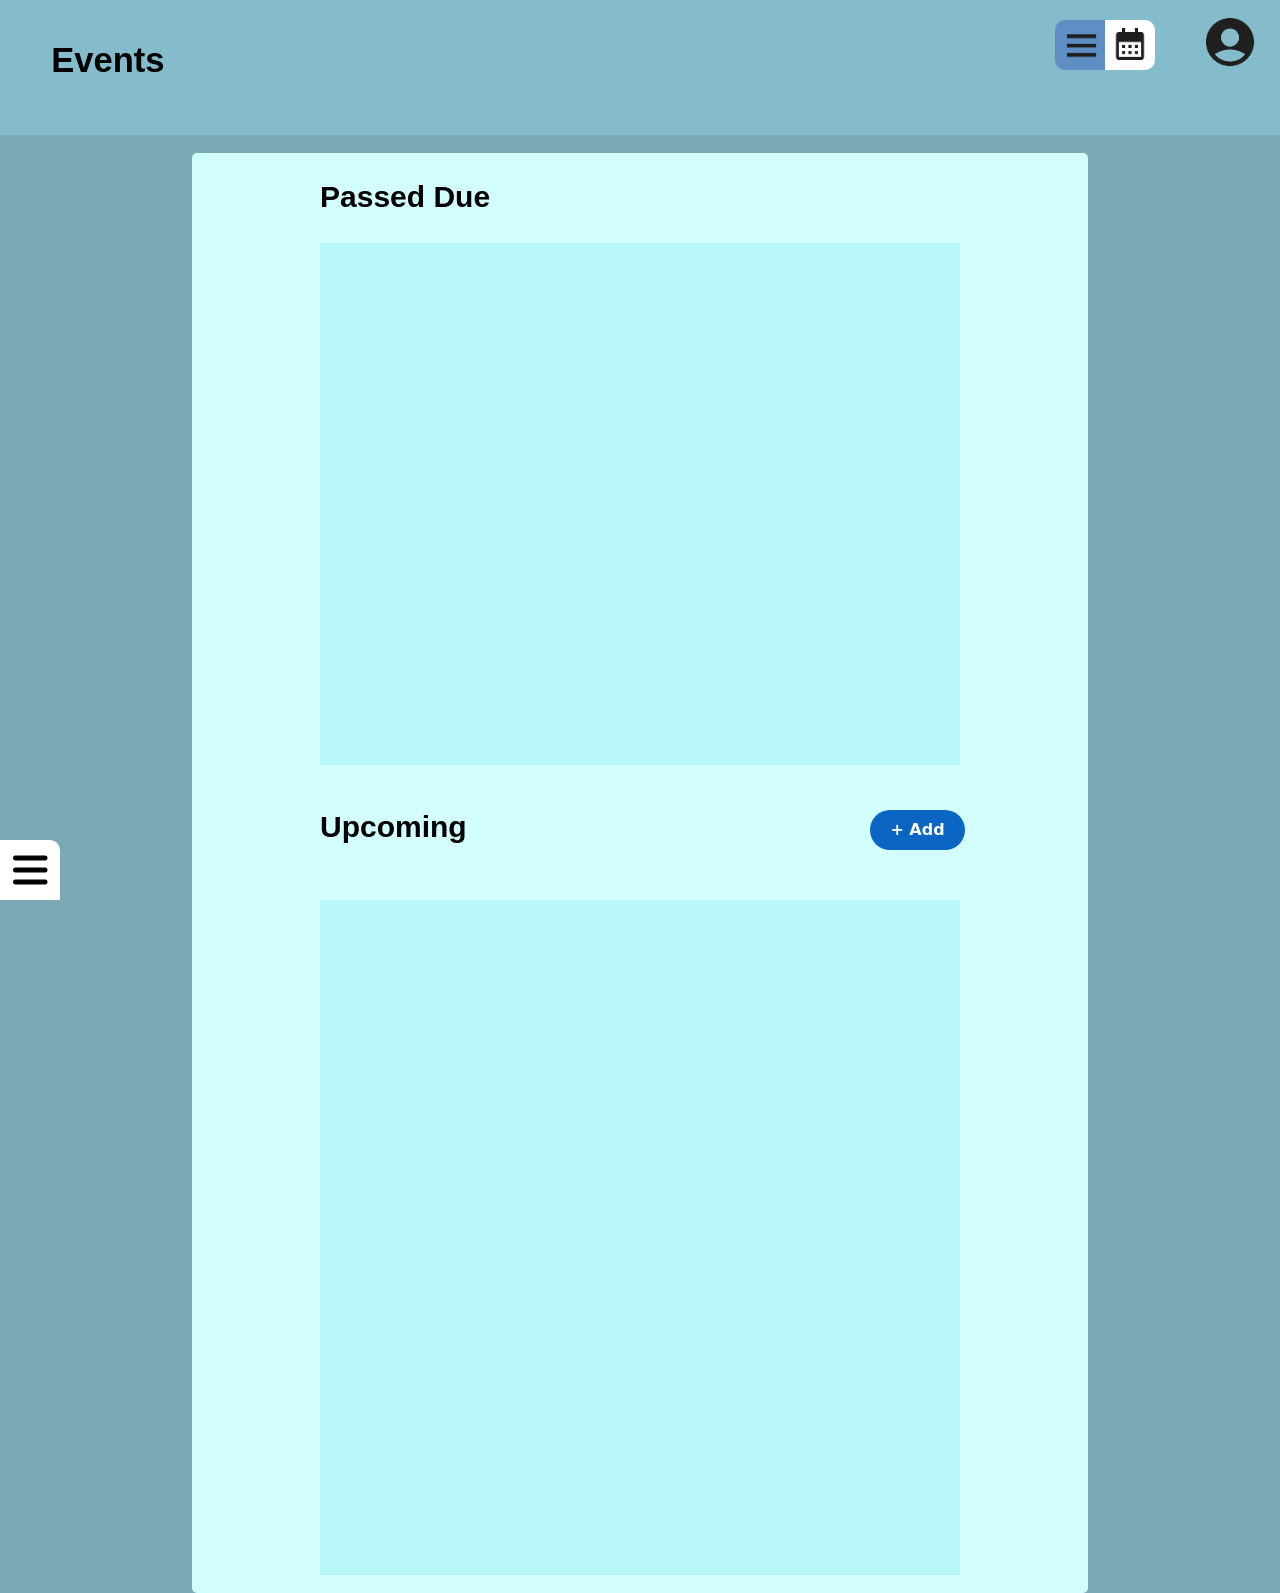
<file: index.html>
<!DOCTYPE html>
<html lang="en">
<head>
  <meta charset="UTF-8">
  <meta name="viewport" content="width=device-width, initial-scale=1.0">
  <link rel="stylesheet" href="Startmenustyle.css">
  <title>Document</title>
</head>
<body>
  <section id="sec1">
    <h1>Events</h1>
  </section>

  <a class="back1"href="index.html">
    <img src="lines.png" class="lines" width="45">
  </a>

  <a class="back2" href="Calender.html">
    <img src="calendaricon.png" class="calendaricon" width="40">
  </a>

  <a href="#">
    <img src="account.png" class="accounticon" width="40">
  </a>
   
  <div class="back">
    <img src="hamburger.png" class="hamburger" width="40" height="40" onclick="toggleMenu()" alt="burger">
    <img src="x.png" class="x" id="x" width="20" height="20" onclick="closeDropdown()" alt="close">
    <div id="dropdown" class="dropdown">
      <h2>Menu</h2>
      <a href="#">Home</a>
      <a href="grades.html">Grades</a>
      <a href="Calender.html">Calender</a>
  
      <div class="studytips">
        <span id="nestedLabel" onclick="toggleNested()" class="label">StudyTips▸</span>
        <div id="study-dropdown" class="study-dropdown">
          <a class="learn" href="https://learningcenter.unc.edu/tips-and-tools/studying-101-study-smarter-not-harder/">learn</a>
        </div>
      </div>
  
    </div>
  </div>

  

  <section id="backgroundlayer0"></section>
  <section id="background"></section>
  <section id="DeadlineBackground"></section>

  <button class="button-18" onclick="window.location.href='Calender.html'">
    + Add
  </button>


  <h1 id="Passed_Due">Passed Due</h1>
  <h1 id="Upcoming">Upcoming</h1>

  <div id="logPopup" class="hidden">
    <div class="popup-box">
      <h3>Log Test</h1>
      <img src="x.png" class="x1" id="x1" width="20" height="20" onclick="closeLog()">
      <div class="subbackground">
        <h4 id="popupSubject" class="popupSubject">Subject</h4>
      </div>

      <p class="s">Subject</p>
      <p class="m">Max Score</p>
      <p class="s1">Score Type</p>
      <p class="y">Your Score</p>

      <button id="saveGrade" class="saveGrade">Save</button>

      <button id="postponeGrade" class="postponeGrade" onclick="closeLog()">Postpone</button>

      <div id="ecaMode">
        <div class="score-section">
          <div class="pill-row">
            <input class="pill1" type="number" value="0">
            <input class="pill2" type="number" value="0">
            <input class="pill3" type="number" value="0">
          </div>
          <p class="pill-labelA">A</p>
          <p class="pill-labelC">C</p>
          <p class="pill-labelE">E</p>

          <div class="pill-row1">
            <input class="pill1" type="number" value="0">
            <input class="pill2" type="number" value="0">
            <input class="pill3" type="number" value="0">
          </div>
          <p class="pill-labelA1">A</p>
          <p class="pill-labelC1">C</p>
          <p class="pill-labelE1">E</p>
        </div>
      </div>

      <div id="pointsMode" class="hidden">
        <div class="pill-row2">
          <input class="pill4" type="number" value="0">
        </div>
        <div class="pill-row3">
          <input class="pill5" type="number" value="0">
        </div>
      </div>

        <div class="score-type">
          <button type="button" class="seg-btn active" data-mode="eca">E C A</button>
          <button type="button" class="seg-btn" data-mode="123">1 2 3</button>
        </div>


      

    </div>
  </div>


  <script>
    const storedEvents = JSON.parse(localStorage.getItem('calendarEvents')) || [];

const upcomingContainer = document.getElementById('background');
const passedContainer = document.getElementById('DeadlineBackground');

const maxUpcoming = 7;
const maxPassed = 6;

const today = new Date();
today.setHours(0, 0, 0, 0);

storedEvents.sort((a, b) => new Date(a.date) - new Date(b.date));

let upcomingIndex = 0;
let passedIndex = 0;

const logPopup = document.getElementById("logPopup");
logPopup.classList.add('hidden');

const popupSubject = document.getElementById("popupSubject");

let currentEventId = null;

let changed = false;
storedEvents.forEach(e => {
  if (!e.id) {
    e.id = (crypto?.randomUUID ? crypto.randomUUID() : String(Date.now() + Math.random()));
    changed = true;
  }
});
if (changed) {
  localStorage.setItem('calendarEvents', JSON.stringify(storedEvents));
}

let scoreMode = 'eca';

function setScoreMode(mode) {
  scoreMode = mode;

  const eca = document.getElementById('ecaMode');
  const points = document.getElementById('pointsMode');

  if (mode === 'eca') {
    eca.classList.remove('hidden');
    points.classList.add('hidden');
  } else {
    eca.classList.add('hidden');
    points.classList.remove('hidden');
  }

  document.querySelectorAll('#logPopup .seg-btn').forEach(b => {
    b.classList.toggle('active', b.dataset.mode === mode);
  });
}

function openLog() {
  logPopup.classList.remove('hidden');
  logPopup.classList.add('show');
  document.body.style.overflow = 'hidden';
  setScoreMode('eca');
}

function closeLog() {
  logPopup.classList.add('hidden');
  logPopup.classList.remove('show');
  document.body.style.overflow = '';
}

document.querySelectorAll('#logPopup .seg-btn').forEach(btn => {
  btn.addEventListener('click', () => setScoreMode(btn.dataset.mode));
});

// --- RENDER EVENTS ---
storedEvents.forEach(event => {
  const eventDate = new Date(event.date);
  eventDate.setHours(0, 0, 0, 0);

  const eventDiv = document.createElement('section');
  eventDiv.classList.add('event-template');

  eventDiv.innerHTML = `
    <h1 class="Subject">${event.subject}</h1>
    <h1 class="TaskType">${event.testType}</h1>
    <h1 class="Date">${event.date}</h1>
  `;

  const taskTypeElement = eventDiv.querySelector('.TaskType');
  const type = event.testType.toLowerCase();

  if (type === 'exam' || type === 'test') {
    taskTypeElement.style.backgroundColor = 'rgba(219, 110, 255, 1)';
  } else if (type === 'submission') {
    taskTypeElement.style.backgroundColor = 'rgb(255, 230, 0)';
  } else if (type === 'homework') {
    taskTypeElement.style.backgroundColor = 'rgba(127, 219, 124, 1)';
  } else {
    taskTypeElement.style.backgroundColor = 'lightgray';
  }

  if (eventDate < today && passedIndex < maxPassed) {
    passedIndex++;
    eventDiv.style.gridRow = passedIndex;

    const logButton = document.createElement('button');
    logButton.classList.add('button-log');
    logButton.textContent = 'Log Test';

    logButton.addEventListener('click', () => {
      currentEventId = event.id;

      popupSubject.textContent = event.subject;
      openLog();
    });

    eventDiv.appendChild(logButton);
    passedContainer.appendChild(eventDiv);
  } else if (eventDate >= today && upcomingIndex < maxUpcoming) {
    upcomingIndex++;
    eventDiv.style.gridRow = upcomingIndex;
    upcomingContainer.appendChild(eventDiv);
  }
});

function calculatePercentage(E_max, C_max, A_max, e, c, a) {
  const p_max = 50 * E_max + 75 * C_max + 100 * A_max;
  const p = 50 * e + 75 * c + 100 * a;
  if (p_max === 0) return 0;
  return (p / p_max) * 100;
}

function percentToGrade(p) {
  if (p >= 90) return "A";
  if (p >= 80) return "B";
  if (p >= 70) return "C";
  if (p >= 60) return "D";
  if (p >= 50) return "E";
  return "F";
}

function gradeToMerit(grade) {
  const map = { A: 20, B: 17.5, C: 15, D: 12.5, E: 10, F: 0 };
  return map[grade] ?? 0;
}

function normalizeSubject(subject) {
  const s = subject.trim().toLowerCase();

  if (["math", "matte", "maths", "mathematics"].includes(s)) return "MA";
  if (["english", "eng", "en", "engelska"].includes(s)) return "EN";
  if (["svenska", "sv", "swedish"].includes(s)) return "SV";
  if (["history", "historia", "hi"].includes(s)) return "HI";

  return subject.toUpperCase();
}

const saveBtn = document.getElementById('saveGrade');
if (saveBtn) {
  saveBtn.addEventListener('click', () => {

    let percent = 0;

    if (scoreMode === 'eca') {
      const maxInputs = document.querySelectorAll('#ecaMode .pill-row input');
      const A_max = Number(maxInputs[0]?.value || 0);
      const C_max = Number(maxInputs[1]?.value || 0);
      const E_max = Number(maxInputs[2]?.value || 0);

      const yourInputs = document.querySelectorAll('#ecaMode .pill-row1 input');
      const a = Number(yourInputs[0]?.value || 0);
      const c = Number(yourInputs[1]?.value || 0);
      const e = Number(yourInputs[2]?.value || 0);

      percent = calculatePercentage(E_max, C_max, A_max, e, c, a);

    } else {
      const max = Number(document.querySelector('#pointsMode .pill4')?.value || 0);
      const your = Number(document.querySelector('#pointsMode .pill5')?.value || 0);
      percent = (max === 0) ? 0 : (your / max) * 100;
    }

    const gradeLetter = percentToGrade(percent);
    const merit = gradeToMerit(gradeLetter);

    const gradeObj = {
      eventId: currentEventId,

      subject: normalizeSubject(popupSubject.textContent),
      mode: scoreMode,
      percent: Number(percent.toFixed(2)),
      grade: gradeLetter,
      merit: merit,
      date: new Date().toISOString()
    };

    const grades = JSON.parse(localStorage.getItem('grades')) || [];
    grades.push(gradeObj);
    localStorage.setItem('grades', JSON.stringify(grades));

    window.location.href = 'grades.html';
  });
}

const dropdown = document.getElementById("dropdown");
const xBtn = document.getElementById("x");
const nested = document.getElementById("study-dropdown");
const nestedLabel = document.getElementById("nestedLabel");

dropdown.style.display = "none";
xBtn.style.display = "none";
nested.style.display = "none";

function toggleMenu() {
  const isVisible = dropdown.style.display === "block";
  dropdown.style.display = isVisible ? "none" : "block";
  xBtn.style.display = isVisible ? "none" : "block";

  if (isVisible) nested.style.display = "none";
  if (isVisible) nestedLabel.innerHTML = "StudyTips▸";
}

function toggleNested() {
  const isVisible = nested.style.display === "block";
  nested.style.display = isVisible ? "none" : "block";
  nestedLabel.innerHTML = isVisible ? "StudyTips▸" : "StudyTips▾";
}

function closeDropdown() {
  dropdown.style.display = "none";
  xBtn.style.display = "none";
  nested.style.display = "none";
  nestedLabel.innerHTML = "StudyTips▸";
}

  </script>
  
</body>
</html>
</file>
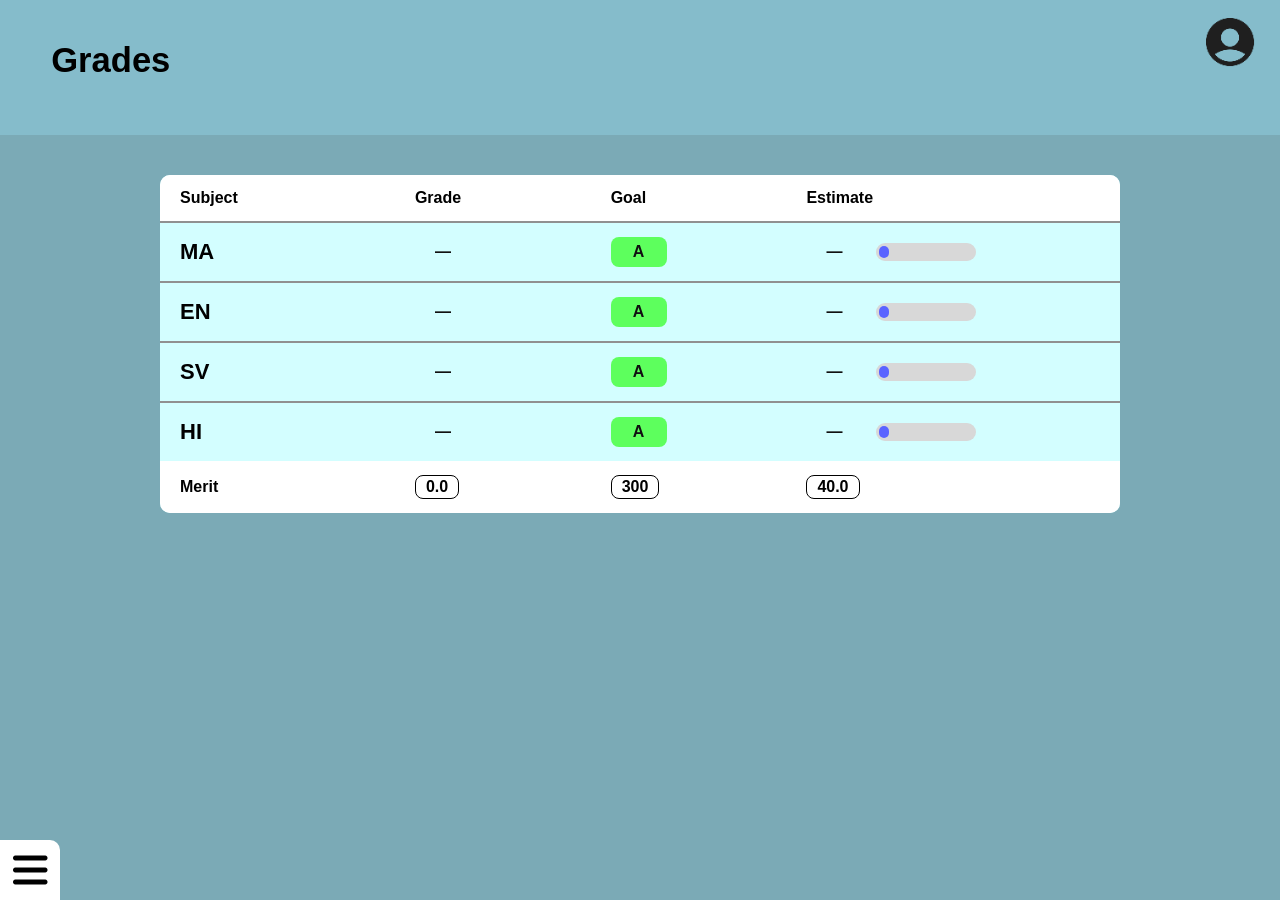
<file: grades.html>
<!DOCTYPE html>
<html lang="en">
<head>
  <meta charset="UTF-8">
  <meta name="viewport" content="width=device-width, initial-scale=1.0">
  <link rel="stylesheet" href="Startmenustyle.css">
  <title>grades</title>
</head>
<body>

  <section id="sec1">
    <h1>Grades</h1>
  </section>

  <a href="#">
    <img src="account.png" class="accounticon" width="40">
  </a>
  
  <div class="back">
    <img src="hamburger.png" class="hamburger" width="40" height="40" onclick="toggleMenu()" alt="burger">
    <img src="x.png" class="x" id="x" width="20" height="20" onclick="closeDropdown()" alt="close">
    <div id="dropdown" class="dropdown">
      <h2>Menu</h2>
      <a href="index.html">Home</a>
      <a href="#">Grades</a>
      <a href="Calender.html">Calender</a>
  
      <div class="studytips">
        <span id="nestedLabel" onclick="toggleNested()" class="label">StudyTips▸</span>
        <div id="study-dropdown" class="study-dropdown">
          <a class="learn" href="https://learningcenter.unc.edu/tips-and-tools/studying-101-study-smarter-not-harder/">learn</a>
        </div>
      </div>
  
    </div>
  </div>

  <div class="grades-page">
    <div class="grades-card">
      <div class="grades-header">
        <div>Subject</div>
        <div>Grade</div>
        <div>Goal</div>
        <div>Estimate</div>
        <div></div>
      </div>
  
      <div id="gradesRows" class="grades-rows"></div>
  
      <div class="grades-footer">
        <div>Merit</div>
        <div><span id="meritNow" class="merit-pill">0</span></div>
        <div><span id="meritGoal" class="merit-pill">0</span></div>
        <div><span id="meritEst" class="merit-pill">0</span></div>
        <div></div>
      </div>
    </div>
  </div>


  <div id="gradesList"></div>

    
  </div>
  
  
    
<script>  


  const dropdown = document.getElementById("dropdown");
  const xBtn = document.getElementById("x");
  const nested = document.getElementById("study-dropdown");
  const nestedLabel = document.getElementById("nestedLabel");
  
  dropdown.style.display = "none";
  xBtn.style.display = "none";
  nested.style.display = "none";
  
  function toggleMenu() {
    const isVisible = dropdown.style.display === "block";
    dropdown.style.display = isVisible ? "none" : "block";
    xBtn.style.display = isVisible ? "none" : "block";
  
    if (isVisible) nested.style.display = "none";
    if (isVisible) nestedLabel.innerHTML = "StudyTips▸";
  }
  
  function toggleNested() {
    const isVisible = nested.style.display === "block";
    nested.style.display = isVisible ? "none" : "block";
    nestedLabel.innerHTML = isVisible ? "StudyTips▸" : "StudyTips▾";
  }
  
  function closeDropdown() {
    dropdown.style.display = "none";
    xBtn.style.display = "none";
    nested.style.display = "none";
    nestedLabel.innerHTML = "StudyTips▸";
  }
  
</script>

<script>
  const grades = JSON.parse(localStorage.getItem('grades')) || [];
  const rowsEl = document.getElementById('gradesRows');
  const events = JSON.parse(localStorage.getItem('calendarEvents')) || [];

  const existingIds = new Set(events.map(e => e.id));
  const cleanedGrades = grades.filter(g => g.eventId && existingIds.has(g.eventId));
  localStorage.setItem('grades', JSON.stringify(cleanedGrades));

  const gradesData = cleanedGrades;

  const subjects = ["MA", "EN", "SV", "HI"];

  function latestFor(subject) {
    const filtered = gradesData.filter(g => g.subject === subject);
    if (!filtered.length) return null;
    filtered.sort((a,b) => new Date(b.date) - new Date(a.date));
    return filtered[0];
  }

  function percentToGrade(p) {
    if (p >= 90) return "A";
    if (p >= 80) return "B";
    if (p >= 70) return "C";
    if (p >= 60) return "D";
    if (p >= 50) return "E";
    return "F";
  }

  function renderGraphForSubject(subject, container) {
    const barsEl = container.querySelector('.bars');
    const avgLineEl = container.querySelector('.avg-line');
    const avgPercentEl = container.querySelector('#avgPercent');
    const avgGradeEl = container.querySelector('#avgGrade');
    const editBtn = container.querySelector('#editScoresBtn');

    const tests = gradesData
      .filter(g => g.subject === subject)
      .slice()
      .sort((a, b) => new Date(a.date) - new Date(b.date));

    barsEl.innerHTML = "";

    if (tests.length === 0) {
      avgPercentEl.textContent = "0%";
      avgGradeEl.textContent = "F";
      avgLineEl.style.top = "100%";
      return;
    }

    const percents = tests.map(t => Number(t.percent) || 0);
    const avg = percents.reduce((s,v) => s + v, 0) / percents.length;

    avgPercentEl.textContent = `${Math.round(avg)}%`;
    avgGradeEl.textContent = percentToGrade(avg);

    avgLineEl.style.top = `${100 - Math.max(1, Math.min(100, avg))}%`;

    percents.forEach(p => {
      const bar = document.createElement('div');
      bar.className = 'bar';
      bar.style.height = `${Math.max(1, Math.min(100, p))}%`;
      barsEl.appendChild(bar);
    });

    if (editBtn) {
      editBtn.onclick = () => alert(`Edit test scores for ${subject}`);
    }
  }

  function createDetailsRow() {
    const el = document.createElement('div');
    el.className = 'grade-details';

    el.innerHTML = `
      <div class="graph-popup">
        <h2 class="graph-title">Test Graph</h2>

        <div class="graph-layout">
          <div class="chart-wrap">
            <p class="a">10</p>
            <p class="b">20</p>
            <p class="c">30</p>
            <p class="d">40</p>
            <p class="e">50</p>
            <p class="f">60</p>
            <p class="g">70</p>
            <p class="h">80</p>
            <p class="i">90</p>
            <p class="j">100</p>
            <img src="procenticon.png" class="procenticon">
            <img src="procentlinje.png" class="graph-scale s-ma hidden">
            <img src="procentlinje.png" class="graph-scale s-en hidden">
            <img src="procentlinje.png" class="graph-scale s-sv hidden">
            <img src="procentlinje.png" class="graph-scale s-hi hidden">

            <div class="chart">
              <div class="avg-line"></div>
              <div class="bars"></div>
            </div>
          </div>

          <div class="graph-side">
            <p class="avg-label">Percentage Average</p>
            <div class="avg-box">
              <span id="avgPercent">0%</span>
              <span>=</span>
              <span class="avg-grade" id="avgGrade">F</span>
            </div>

          </div>
        </div>
      </div>
    `;

    return el;
  }

  function toggleDetails(rowEl, subject) {
  const existing = rowEl.nextElementSibling;

  if (existing && existing.classList.contains('grade-details')) {
    existing.remove();
    rowEl.classList.remove('active');
    return;
  }

  const details = createDetailsRow();
  rowEl.insertAdjacentElement('afterend', details);

  rowEl.classList.add('active');

  details.querySelectorAll('.graph-scale').forEach(img => img.classList.add('hidden'));
  const key = subject.toLowerCase();
  details.querySelector(`.s-${key}`)?.classList.remove('hidden');

  renderGraphForSubject(subject, details);
}

  rowsEl.innerHTML = "";

  subjects.forEach(sub => {
    const g = latestFor(sub);

    const gradeLetter = g ? g.grade : "—";
    const percent = g ? Number(g.percent) : 0;

    const goal = "A";
    const estimate = gradeLetter === "—" ? "—" : gradeLetter;

    const row = document.createElement('div');
    row.className = 'grade-row';
    row.innerHTML = `
      <div class="subject">${sub}</div>

      <div><span class="badge ${gradeLetter}">${gradeLetter}</span></div>

      <div><span class="badge ${goal}">${goal}</span></div>

      <div style="display:flex; align-items:center; gap:14px;">
        <span class="badge ${estimate}">${estimate}</span>
        <div class="progress">
          <span style="width:${Math.max(10, Math.min(95, percent))}%;"></span>
        </div>
      </div>
    `;

    row.style.cursor = 'pointer';
    row.addEventListener('click', () => toggleDetails(row, sub));

    rowsEl.appendChild(row);
  });

  const totalMerit = subjects.reduce((acc, s) => acc + (latestFor(s)?.merit || 0), 0);
  document.getElementById('meritNow').textContent = totalMerit.toFixed(1);

  document.getElementById('meritGoal').textContent = 300;
  document.getElementById('meritEst').textContent = (totalMerit + 40).toFixed(1);
</script>






</body>
</html>
</file>
<file: Startmenustyle.css>
*{ 
    margin:0;
    padding:0;
    box-sizing:border-box;
}

#background {
    position: absolute;
    background-color: rgb(185, 247, 248);
    width: 50vw;
    height: 75vh;
    left: 25%;
    bottom:-75%;
    display: grid;
    grid-template-columns: 1fr;
    grid-template-rows: 1fr 1fr 1fr 1fr 1fr 1fr 1fr;

}

#DeadlineBackground {
    position: absolute;
    background-color: rgb(185, 247, 248);
    width: 50vw;
    height: 58vh;
    left: 25%;
    bottom: 15%;
    
    display: grid;
    grid-template-columns: 1fr;
    grid-template-rows: 1fr 1fr 1fr 1fr 1fr 1fr;
    gap: 5px;
}

body {
    background-color: rgba(123, 170, 182, 1);
    overflow-x: hidden;
    font-family: "Istok Web", sans-serif;
    font-weight: 400;
    font-style: normal;
}

#sec1 {
    position: relative;
    width: 100vw;
    height: 15vh;
    background-color: rgba(133, 188, 203, 1);
    grid-column: 1;
    grid-row: 1;
}

#sec1 h1 {
    position: relative;
    color: black;
    width: 50%;
    top: 30%;
    left: 4%;
    font-size: calc(2vw + 1vh);
}

button {
  font-weight: bold;
}

.event-template {
    width: 50vw;
    height: 10vh;
    background-color: white;
    box-shadow: 2px 2px 6px rgb(128, 128, 128);
    border-radius: 5px;

    display: grid;
    grid-template-columns: 1fr 2fr 3fr 2fr; 
    grid-template-rows: 1fr 1fr 1fr;
    gap: 3px;
}

.event-template .Subject {
    font-size: 20px;
    grid-column: 1;
    grid-row: 2;
    text-align: center;
}


.event-template .TaskType {
    font-size: 18px;
    grid-column: 2;
    grid-row: 2;
    text-align: center;
    background-color: rgb(255, 230, 0);
    border-radius: 10px;
    width: 70%;
    text-align: center;

}

.event-template h1 {
  margin-top: 5px;
  padding-top: 2px;
  padding-left: 5px;
  padding-right: 7px;
}

.event-template .Date {
    font-size: 20px;
    grid-column: 3;
    grid-row: 2;
}

.event-template .Edit {
    font-size: 20px;
    grid-column: 4;
    grid-row: 2;
}

#Passed_Due {
    position: absolute;
    font-size: 30px;
    width: 20%;
    left: 25%;
    top: 20%;
    
}

#Upcoming {
    position: absolute;
    font-size: 30px;
    width: 20%;
    left: 25%;
    top: 90%;
}




.button-18 {
  align-items: center;
  background-color: #0A66C2;
  border: 0;
  border-radius: 100px;
  box-sizing: border-box;
  color: #ffffff;
  cursor: pointer;
  display: inline-flex;
  font-family: -apple-system, system-ui, system-ui, "Segoe UI", Roboto, "Helvetica Neue", "Fira Sans", Ubuntu, Oxygen, "Oxygen Sans", Cantarell, "Droid Sans", "Apple Color Emoji", "Segoe UI Emoji", "Segoe UI Symbol", "Lucida Grande", Helvetica, Arial, sans-serif;
  font-size: 16px;
  font-weight: 600;
  justify-content: center;
  line-height: 20px;
  max-width: 480px;
  min-height: 40px;
  min-width: 0px;
  overflow: hidden;
  padding: 0px;
  padding-left: 20px;
  padding-right: 20px;
  text-align: center;
  touch-action: manipulation;
  transition: background-color 0.167s cubic-bezier(0.4, 0, 0.2, 1) 0s, box-shadow 0.167s cubic-bezier(0.4, 0, 0.2, 1) 0s, color 0.167s cubic-bezier(0.4, 0, 0.2, 1) 0s;
  user-select: none;
  -webkit-user-select: none;
  vertical-align: middle;

  position: absolute;
  left: 68%;
  top: 90%;
}

.button-18:hover,
.button-18:focus { 
  background-color: #16437E;
  color: #ffffff;
}

.button-18:active {
  background: #09223b;
  color: rgb(255, 255, 255, .7);
}

.button-18:disabled { 
  cursor: not-allowed;
  background: rgba(0, 0, 0, .08);
  color: rgba(0, 0, 0, .3);
}

#backgroundlayer0 {
    position: absolute;
    width: 70vw;
    height: 160vh;
    left: 15%;
    top: 17%;
    background-color: rgba(211, 254, 255, 1);
    border-radius: 5px;
}



/* CSS */
.button-22 {
  align-items: center;
  appearance: button;
  background-color: #0276FF;
  border-radius: 8px;
  border-style: none;
  box-shadow: rgba(255, 255, 255, 0.26) 0 1px 2px inset;
  box-sizing: border-box;
  color: #fff;
  cursor: pointer;
  display: flex;
  flex-direction: row;
  flex-shrink: 0;
  font-family: "RM Neue",sans-serif;
  font-size: 100%;
  line-height: 0.02;
  margin: 0;
  padding: 10px 21px;
  text-align: center;
  text-transform: none;
  transition: color .13s ease-in-out,background .13s ease-in-out,opacity .13s ease-in-out,box-shadow .13s ease-in-out;
  user-select: none;
  -webkit-user-select: none;
  touch-action: manipulation;
  width: 37%;

  grid-column: 4;
  grid-row: 2;

}

.button-22:active {
  background-color: #006AE8;
}

.button-22:hover {
  background-color: #1C84FF;
}


.button-log {
    grid-column: 4; /* Placerar knappen höger om Date */
    grid-row: 2;
    background-color: #FF6B6B;
    color: rgb(0, 0, 0);
    border: none;
    border-radius: 5px;
    padding: 5px 10px;
    cursor: pointer;
    width: 60%;
    font-size: 15px;
  }
  
  .button-log:hover {
    background-color: #FF4C4C;
}

/*popup1*/

.hidden {
  display: none;
}

#logPopup {
  position: fixed;
  inset: 0;
  background: rgba(0,0,0,0.3);
  display: none;
  z-index: 10;
  justify-content: center;
  align-items: center;
}

#logPopup.show {
  display: flex; /* only show when .show class is added */
}

#logPopup .popup-box {
  width: 240px;
  height: 370px;
  background: linear-gradient(to bottom, #6479ff 17%, white 17%);
  padding-top: #0A66C2, 10px;
  padding: 20px;
  border-radius: 10px;
}

.popup-box h3 {
  color: black;
}

.x1 {
  display: block; 
  position: absolute;
  top: 114px;
  right: 546px;
  width: 15px;
  height: 15px;
  cursor: pointer;
  z-index: 20;
}

.s {
  font-weight: bold;
  font-size: 13px;
  position: absolute;
  top: 175px;
  z-index: 100;
}

.m {
  font-weight: bold;
  font-size: 13px;
  position: absolute;
  top: 175px;
  right: 590px;
}

.s1 {
  font-weight: bold;
  font-size: 13px;
  position: absolute;
  top: 240px;
}

.y {
  font-weight: bold;
  font-size: 13px;
  position: absolute;
  top: 315px;
}

.subbackground {
  position: absolute;
  top: 195px;
  padding: 2px 8px 2px 8px;
  border-radius: 7px;
  background-color: #e0e0e0;
  display: inline-block;
}


.pill1 {
  border-top-left-radius: 7px;
  border-bottom-left-radius: 7px;
  width: 40px;
  height: 23.5px;
}

.pill2 {
  width: 40px;
  height: 23.5px;
}

.pill3 {
  border-top-right-radius: 7px;
  border-bottom-right-radius: 7px;
  width: 40px;
  height: 23.5px;
}


.pill-row {
  top: 195px;
  right: 533.5px;
  position: absolute;
  display: flex;
  gap: 2px;
}


.pill-row input,
.pill {
  border: none;
  background: #e0e0e0;
  text-align: center;
  font-size: 15px;
  font-weight: bold;
}

.pill-row1 {
  top: 335px;
  position: absolute;
  display: flex;
  gap: 2px;
}

.pill-row1 input,
.pill {
  width: 65.5px;
  height: 45px;
  border: none;
  background: #e0e0e0;
  text-align: center;
  font-size: 28px;
  font-weight: bold;
}


.pill-labelA {
  position: absolute;
  top: 220px;
  right: 632px;
  font-weight: bold;
  font-size: 15px;
  text-align: center;
}

.pill-labelC {
  position: absolute;
  top: 220px;
  right: 591px;
  font-weight: bold;
  font-size: 15px;
  text-align: center;
}

.pill-labelE {
  position: absolute;
  top: 220px;
  right: 552px;
  font-weight: bold;
  font-size: 15px;
  text-align: center;
}

.pill-labelA1 {
  position: absolute;
  top: 381px;
  right: 700px;
  font-weight: bold;
  font-size: 25px;
  text-align: center;
}

.pill-labelC1 {
  position: absolute;
  top: 381px;
  right: 635px;
  font-weight: bold;
  font-size: 25px;
  text-align: center;
}

.pill-labelE1 {
  position: absolute;
  top: 381px;
  right: 571px;
  font-weight: bold;
  font-size: 25px;
  text-align: center;
}

.score-type {
  position: absolute;
  top: 260px;
  display: flex;
  border-radius: 7px;
  overflow: hidden;
  background: #ddd;
  width: fit-content;
}

.seg-btn {
  border: none;
  padding: 10px 22px;
  font-size: 23px;
  font-weight: Bold;
  cursor: pointer;
  background: #ddd;
  color: #333;
}

.seg-btn.active {
  background: #6479ff;
  color: white;
}

.saveGrade {
  position: absolute;
  right: 540px;
  top: 420px;
  font-style: bold;
  background-color: rgb(132, 255, 132);
  border: none;
  border-radius: 7px;
  width: 40px;
  height: 23.5px;
  cursor: pointer;
}

.saveGrade:hover {
  background-color: rgb(96, 255, 96);
}

.postponeGrade {
  position: absolute;
  right: 600px;
  top: 420px;
  font-style: bold;
  background-color: rgb(255, 140, 132);
  border: none;
  border-radius: 7px;
  width: 70px;
  height: 23.5px;
  cursor: pointer;
}

.postponeGrade:hover {
  background-color: rgb(255, 103, 92);
}


/*other side*/

.pill-row2 input,
.pill {
  border-radius: 7px;
  border: none;
  top: 195px;
  right: 617.5px;
  position: absolute;
  display: flex;
  gap: 2px;
  background: #e0e0e0;
  text-align: center;
  font-size: 15px;
  font-weight: bold;
  display: inline-block;
}

.pill4 {
  width: 40px;
  height: 23.5px;
}

.pill-row3 input,
.pill {
  border-radius: 7px;
  border: none;
  top: 335px;
  right: 674.5px;
  position: absolute;
  display: flex;
  gap: 2px;
  background: #e0e0e0;
  text-align: center;
  font-size: 28px;
  font-weight: bold;
}

.pill5 {
  width: 65.5px;
  height: 45px;
}


/*end of pill*/

.back1 {
  border-top-left-radius: 10px;
  border-bottom-left-radius: 10px;
  position: absolute;
  right: 175px;
  top: 20px;
  padding: 25px;
  background-color: rgb(95, 142, 197);
  cursor: pointer;
}

.back2 {
  border-top-right-radius: 10px;
  border-bottom-right-radius: 10px; 
  position: absolute;
  right: 125px;
  top: 20px;
  padding: 25px;
  background-color: white;
  cursor: pointer;
}

.back2:hover {
  background-color:rgb(220, 220, 220); 
}

.lines {
  position: absolute;
  top: 4px;
  right: 6px;
  width: 35px;
  height: 90%;
}

.calendaricon {
  position: absolute;
  top: 4px;
  right: 5px;
}

.accounticon {
  position: absolute;
  width: 60px;
  top: 12px;
  right: 20px;
}


.back {
  border-top-right-radius: 10px;
  left: 0px;
  bottom: 0px;
  position: fixed;
  padding: 30px;
  background-color: white;
  z-index: 2;
  cursor: pointer;
}

.hamburger {
  position: fixed;
  bottom: 5px;
  left: 5px;
  width: 50px;
  height: 50px;
  cursor: pointer;
  user-select: pointer;
  user-select: none;
  z-index: 3;
}


.dropdown {
  display: none;
  position: fixed;
  width: 220px;
  height: 300px;
  bottom: 0px;
  left: 0px;
  background: rgb(255, 255, 255);
  z-index: 4;
  user-select: none;
}

#dropdown.dropdown {
  margin: 0;
  padding: 0;
  cursor: default;
}

.x {
  display: block; 
  position: fixed;
  bottom: 265px;
  left: 183px;
  width: 15px;
  height: 15px;
  cursor: pointer;
  user-select: none;
  z-index: 5;
}

.dropdown h2 {
  color:black;
  padding: 0px;
  margin: 15px 15px;
  cursor: default;
}

.dropdown a {
  display: block;
  padding: 0px;
  margin: 0px 15px 15px;
  text-decoration: none;
  color: rgb(0, 0, 0);
  font-weight: bold;
  transition: 0.2s;
  pointer-events: all;
}

.dropdown, .label {
  display: block;
  color: #000000;
  font-weight: bold;
  text-decoration: none;
  cursor: pointer;
  padding: 0px 15px 0px;
}

.parent {
  position: relative;
}

.study-dropdown {
  position: absolute;
  display: none;
  background: rgb(255, 255, 255);
  margin-left: 10px;
  margin-top: 5px;
}

.study-dropdown a {
  padding: 0px 8px 4px;
  margin: 0px;
}

.study-dropdown:hover a{
  color: rgb(80, 80, 80);
}


/*grades specifically*/

.grades-page {
  width: 75%;
  margin: 40px auto;
}

.title {
  font-size: 40px;
  margin-bottom: 10px;
}

.grades-card {
  background: rgba(211, 254, 255, 1);
  border-radius: 10px;
  overflow: hidden;
}

.grade-row:hover {
  background: rgb(177, 254, 255);
}

.grade-row.active .badge,
.grade-row.active .progress {
  display: none;
}

.grades-header, .grades-footer, .grade-row {
  display: grid;
  grid-template-columns: 1.2fr 1fr 1fr 1.2fr 0.3fr;
  align-items: center;
  padding: 14px 20px;
}

.grades-header {
  background: #ffffff;
  font-weight: bold;
  color: #000000;
}

.grade-row {
  border-top: 2px solid #909090;
}

.subject {
  font-weight: bold;
  font-size: 22px;
}

.badge {
  display: inline-block;
  min-width: 56px;
  padding: 6px 14px;
  border-radius: 8px;
  font-weight: 800;
  text-align: center;
  color: #111;
}

.badge.A { background: #5dff5d; }
.badge.B { background: #90ff1a; }
.badge.C { background: #f3ee00; }
.badge.D { background: #ffb000; }
.badge.E { background: #ff7a00; }
.badge.F { background: #ff4141; }

.progress {
  height: 18px;
  width: 100px;
  background: #d8d8d8;
  border-radius: 999px;
  position: relative;
  overflow: hidden;
}

.progress > span {
  position: absolute;
  left: 3px;
  top: 3px;
  bottom: 3px;
  border-radius: 999px;
  width: 50%;
  background: #5b63ff;
}


.grades-footer {
  background: #ffffff;
  font-weight: bold;
}

.merit-pill {
  display: inline-block;
  padding: 2px 10px;
  border: 1.5px solid #000000;
  border-radius: 8px;
  font-weight: bold;
  background: white;
}

#gradePopup {
  position: fixed;
  z-index: 100;
}

.bars {
  position: absolute;
  height: 100%;
  width: 100%;
  margin: 0px;
  left: 0px;
  right: 38px;
  bottom: 18px;
  top: 0px;
  display: flex;
  gap: 48px;
  align-items: flex-end;
}

.chart {
  transform: scale(0.9);
  position: relative;
  background: rgb(244, 244, 244);
  border-right: solid 15px;
  border-left: solid 15px;
  border-top: solid 10px;
  border-bottom: solid 10px;
  border-color: #d9d9d9;
  border-radius: 10px;
  height: 220px;
  width: 670px;
  overflow: hidden;

}

.bars {
  padding-left: 40px;
  position: absolute;
  height: 100%;
  width: 100%;
  margin: 0px;
  display: flex;
  gap: 40px;
  align-items: flex-end;
}

.bar { 
  width: 62px;
  background: #5b63ff;
  border-radius: 6px 6px 0 0;
}

.avg-line {
  position: absolute;
  left: 0px;
  right: 18px;
  height: 3px;
  width: 100%;
  background: #ff4b4b;
  top: 50%;
  z-index: 1001;
}

.graph-side .avg-label {
  font-weight: bold;
  margin-bottom: 8px;
}

.graph-side {
  padding-top: 30px;
  padding-right: 50px;
}

.avg-box {
  padding: 10px 14px;
  display: inline-flex;
  gap: 10px;
  align-items: center;
  font-size: 22px;
  font-weight: 800;
  margin-bottom: 16px;
}

.avg-grade {
  background: #90ff1a;
  border-radius: 8px;
  padding: 4px 14px;
}

.edit-btn {
  width: 100%;
  padding: 12px 14px;
  border: none;
  border-radius: 10px;
  background: #5b63ff;
  color: white;
  font-weight: 700;
  cursor: pointer;
}

.graph-title {
  padding-top: 20px;
  padding-left: 50px;
  background: rgb(177, 254, 255);
}

.graph-layout {
  height: 240px;
  display: grid !important;
  grid-template-columns: minmax(0, 1fr) 230px !important;
  gap: 18px;
  align-items: start;
  background: rgb(177, 254, 255);
}



.chart-wrap{
  position: relative;     /* <-- referens för skalan */
  display: inline-block;  /* håller ihop allt */
}

.chart-wrap .graph-scale{
  user-select: none;
  position: absolute;
  top: 19px;
  left: 34px;
  height: calc(100% - 39px);
  width: 12px;
  z-index: 1;
  pointer-events: none;
}

.procenticon {
  user-select: none;
  position: absolute;
  top: 13px;
  left: 36.5px;

  width: 7.5px;
  z-index: 2;
  pointer-events: none;
}

.a {
  font-size: 11px;
  font-weight: bold;
  font-family: "Istok Web", sans-serif;
  left: 15px;
  top: 176.5px;
  position: absolute;
}

.b {
  font-size: 11px;
  font-weight: bold;
  font-family: "Istok Web", sans-serif;
  left: 15px;
  top: 159px;
  position: absolute;
}

.c {
  font-size: 11px;
  font-weight: bold;
  font-family: "Istok Web", sans-serif;
  left: 15px;
  top: 141px;
  position: absolute;
}

.d {
  font-size: 11px;
  font-weight: bold;
  font-family: "Istok Web", sans-serif;
  left: 15px;
  top: 123px;
  position: absolute;
}

.e {
  font-size: 11px;
  font-weight: bold;
  font-family: "Istok Web", sans-serif;
  left: 15px;
  top: 105px;
  position: absolute;
}

.f {
  font-size: 11px;
  font-weight: bold;
  font-family: "Istok Web", sans-serif;
  left: 15px;
  top: 86px;
  position: absolute;
}

.g {
  font-size: 11px;
  font-weight: bold;
  font-family: "Istok Web", sans-serif;
  left: 15px;
  top: 69px;
  position: absolute;
}

.h {
  font-size: 11px;
  font-weight: bold;
  font-family: "Istok Web", sans-serif;
  left: 15px;
  top: 51px;
  position: absolute;
}

.i {
  font-size: 11px;
  font-weight: bold;
  font-family: "Istok Web", sans-serif;
  left: 15px;
  top: 33px;
  position: absolute;
}

.j {
  font-size: 11px;
  font-weight: bold;
  font-family: "Istok Web", sans-serif;
  left: 9px;
  top: 15px;
  position: absolute;
}
</file>
